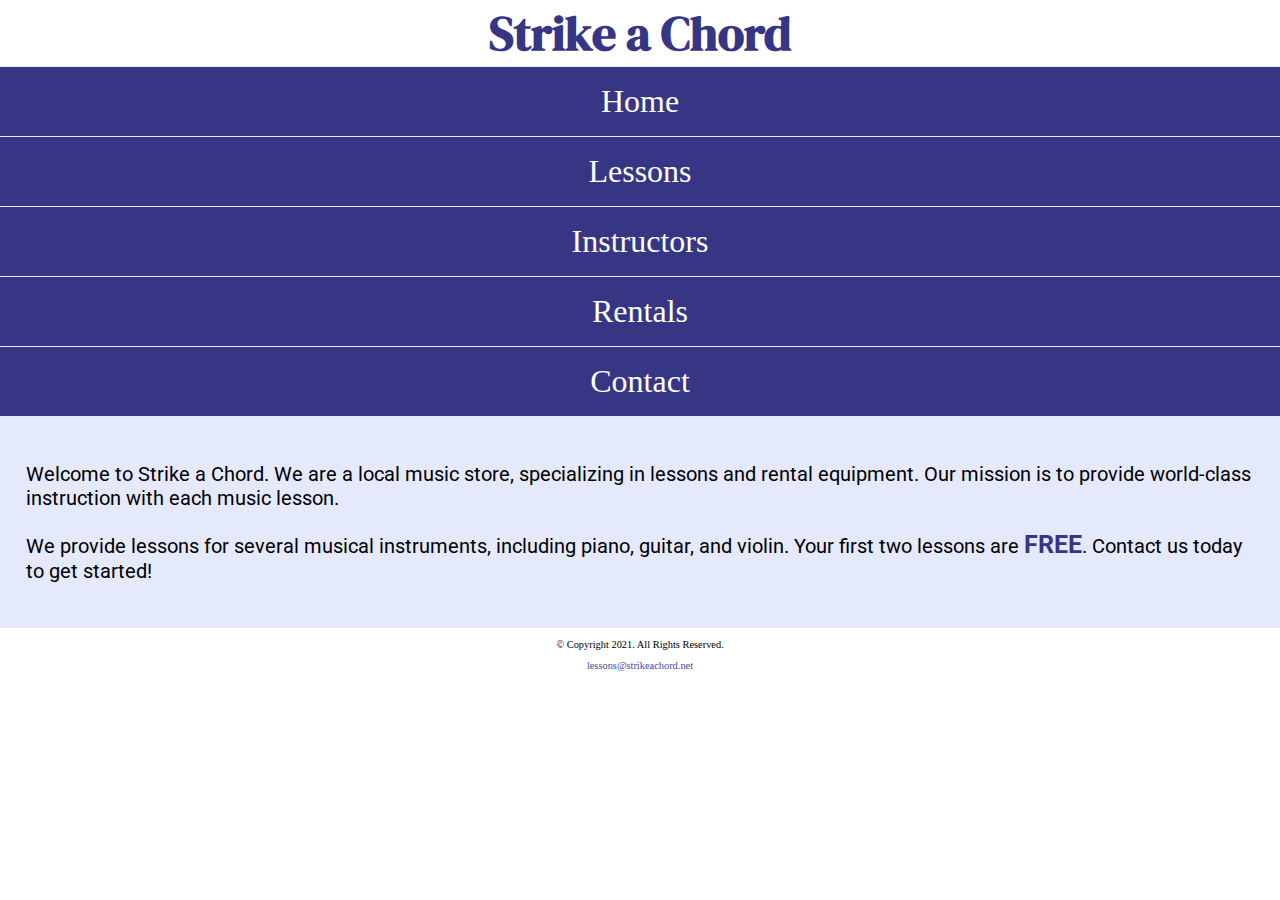
<file: index.html>
<!DOCTYPE html>
<!-- 
	Student Name: Maria Cruz
	File Name: index.html
	Today's Date: May 7, 2021
 -->
<html lang="en">
<head>
	<title>Strike a Chord: Home Page</title>
	<meta charset="utf-8">
    <link rel="stylesheet" href="css/styles.css">
    <link rel="preconnect" href="https://fonts.googleapis.com">
    <link rel="preconnect" href="https://fonts.gstatic.com" crossorigin>
    <link href="https://fonts.googleapis.com/css2?family=DM+Serif+Display:ital@1&family=Roboto&display=swap" rel="stylesheet">
    <meta name="viewport" content="width=device-width, initial-scale=1.0">
</head>
<body>

	<header>
        <h1> <span class="tab-desk">&#9836;</span> Strike a Chord <span class="tab-desk">&#9836;</span> </h1>
	</header>
	
	<nav>
		<ul>
            <li><a href="index.html">Home</a></li>  
            <li><a href="lessons.html">Lessons</a></li>   
            <li><a href="instructors.html">Instructors</a></li>    
            <li><a href="rentals.html">Rentals</a></li>    
            <li><a href="contact.html">Contact</a></li>
        </ul>
	</nav>
    
    <!-- Hero Image -->
    <div id="hero" class="tab-desk">
        <img src="images/music-notes.png" alt="colorful music notes">
    </div>
	
	<!-- Use the main area to add the main content to the webpage -->
	<main>
		
        <div id="intro">
            
            <p>Welcome to Strike a Chord. We are a local music store, specializing in lessons and rental equipment. Our mission is to provide world-class instruction with each music lesson.</p>

            <p>We provide lessons for several musical instruments, including piano, guitar, and violin. Your first two lessons are <span class="action">FREE</span>. Contact us today to get started!</p>
            
        </div>
		
	</main>
	
	<footer>
		<p>&copy; Copyright 2021. All Rights Reserved.</p>
		<p><a href="mailto:lessons@strikeachord.net">lessons@strikeachord.net</a></p>
	</footer>
	
</body>
</html>
</file>
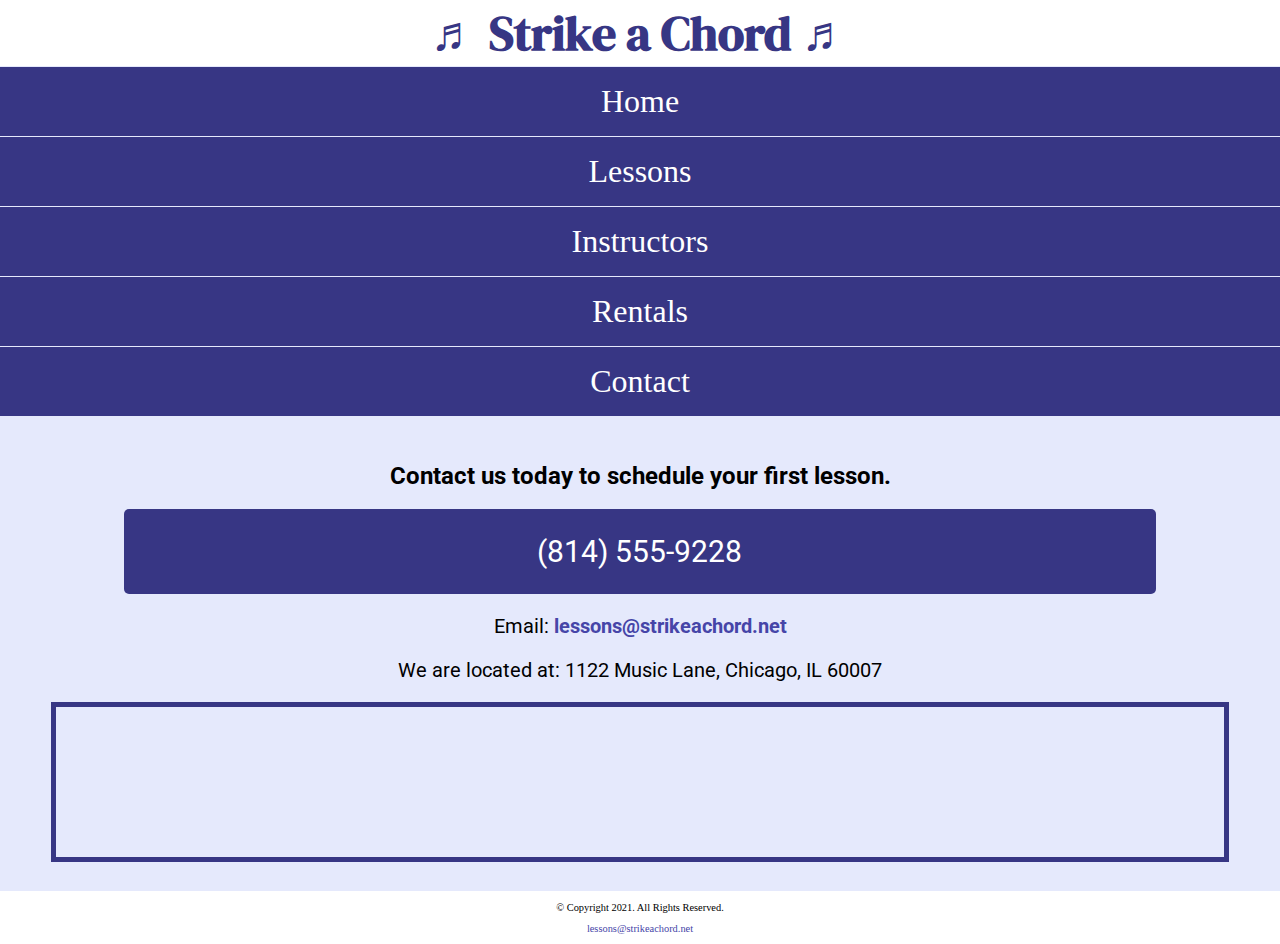
<file: contact.html>
<!DOCTYPE html>
<!-- 
	Student Name: Maria Cruz
	File Name: contact.html
	Today's Date: May 20, 2021
 -->
<html lang="en">
<head>
	<title>Strike a Chord: Contact</title>
	<meta charset="utf-8">
    <link rel="stylesheet" href="css/styles.css">
    <link rel="preconnect" href="https://fonts.googleapis.com">
    <link rel="preconnect" href="https://fonts.gstatic.com" crossorigin>
    <link href="https://fonts.googleapis.com/css2?family=DM+Serif+Display:ital@1&family=Roboto&display=swap" rel="stylesheet">
    <meta name="viewport" content="width=device-width, initial-scale=1.0">
</head>
<body>

	<header>
		<h1> &#9836; Strike a Chord &#9836; </h1>
	</header>
	
	<nav>
		<ul>
            <li><a href="index.html">Home</a></li>  
            <li><a href="lessons.html">Lessons</a></li>   
            <li><a href="instructors.html">Instructors</a></li>    
            <li><a href="rentals.html">Rentals</a></li>    
            <li><a href="contact.html">Contact</a></li>
        </ul>
	</nav>
    
    <!-- Hero Image -->
    <div id="hero" class="tab-desk">
        <img src="images/music-notes.png" alt="colorful music notes">
    </div>
	
	<!-- Use the main area to add the main content to the webpage -->
	<main>
        
        <div id="contact">
            
            <h2>Contact us today to schedule your first lesson.</h2>
            <p class="tel-link"><a href="tel:8145559228">(814) 555-9228</a></p>
            <p>Email: <a href="mailto:lessons@strikeachord.net" class="email-link">lessons@strikeachord.net</a></p>
            <p>We are located at: 1122 Music Lane, Chicago, IL 60007</p>
            
            <iframe src="https://www.google.com/maps/embed?pb=!1m18!1m12!1m3!1d380513.7160580949!2d-88.01215278051977!3d41.83339249282865!2m3!1f0!2f0!3f0!3m2!1i1024!2i768!4f13.1!3m3!1m2!1s0x880e2c3cd0f4cbed%3A0xafe0a6ad09c0c000!2sChicago%2C+IL!5e0!3m2!1sen!2sus!4v1558660826146!5m2!1sen!2sus" width="600" height="450" class="map" allowfullscreen></iframe>
        
        </div>
        
	</main>
	
	<footer>
		<p>&copy; Copyright 2021. All Rights Reserved.</p>
		<p><a href="mailto:lessons@strikeachord.net">lessons@strikeachord.net</a></p>
	</footer>
	
</body>
</html>
</file>
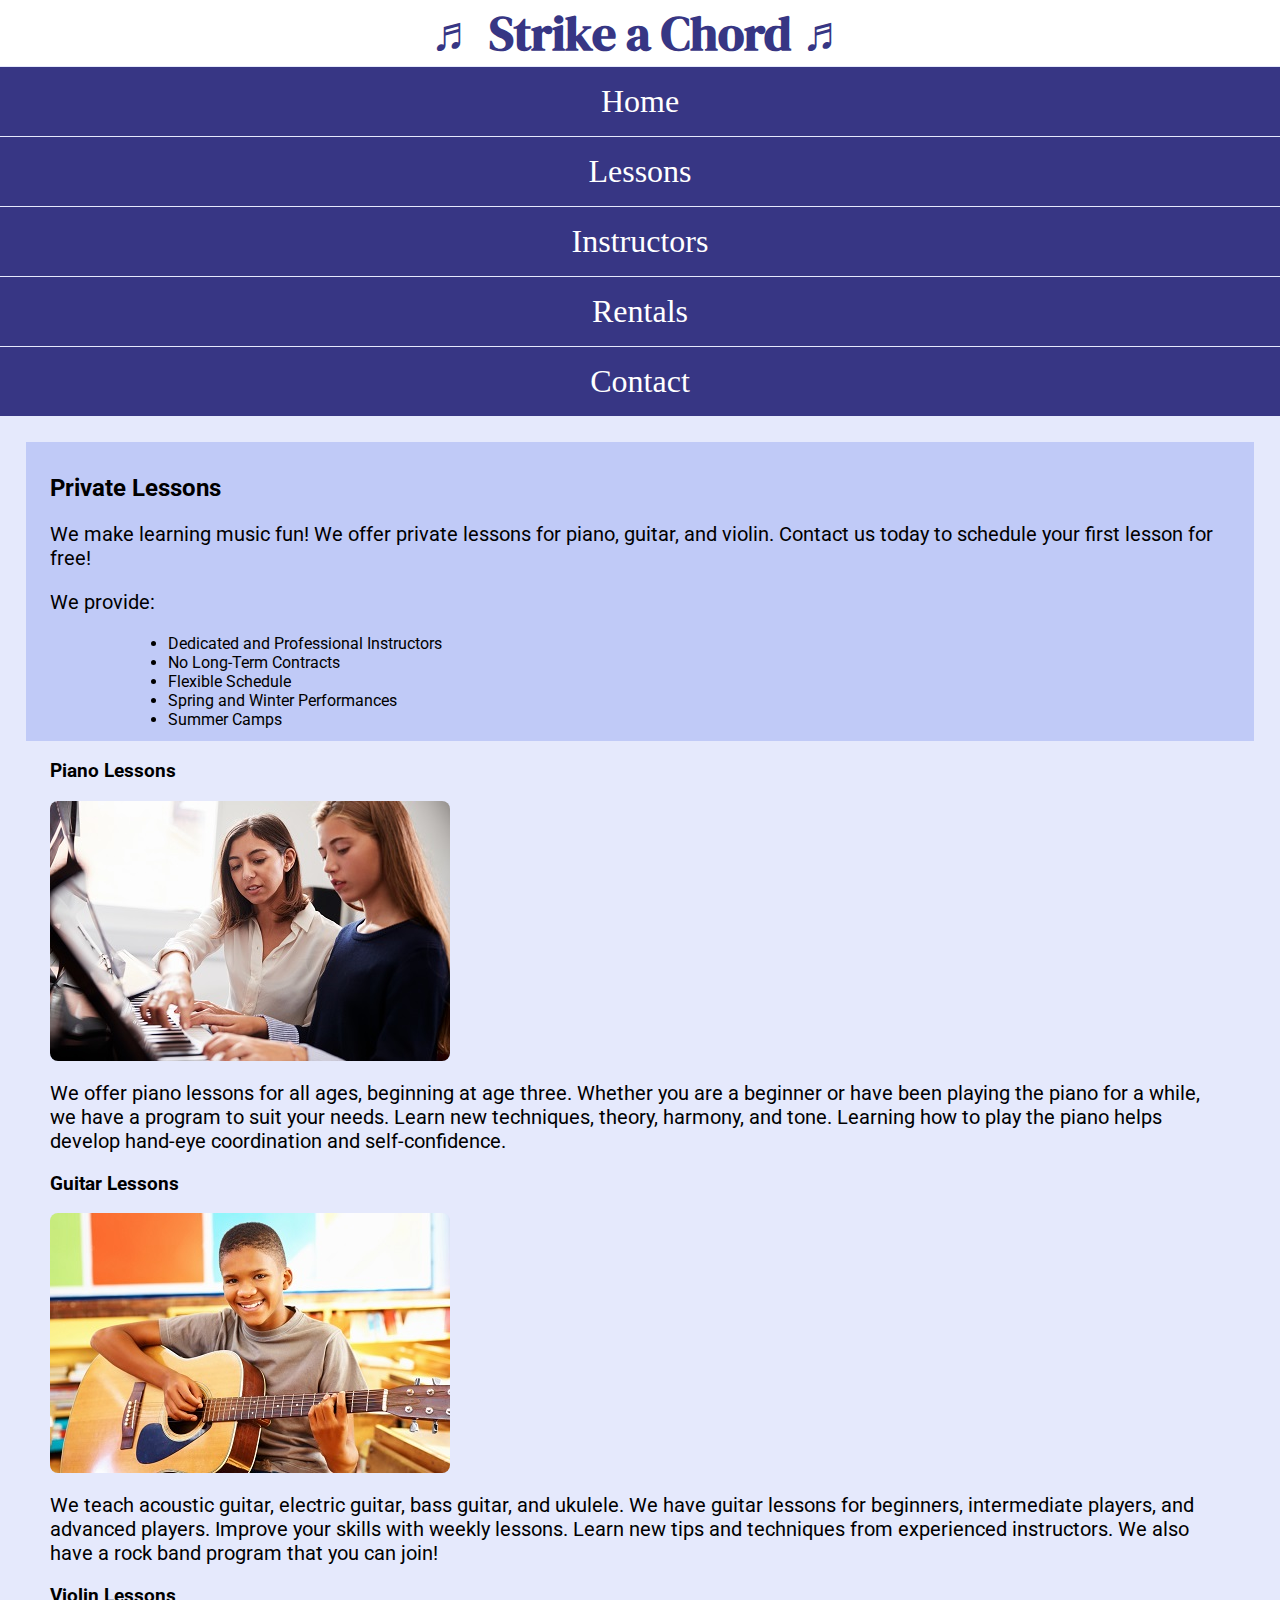
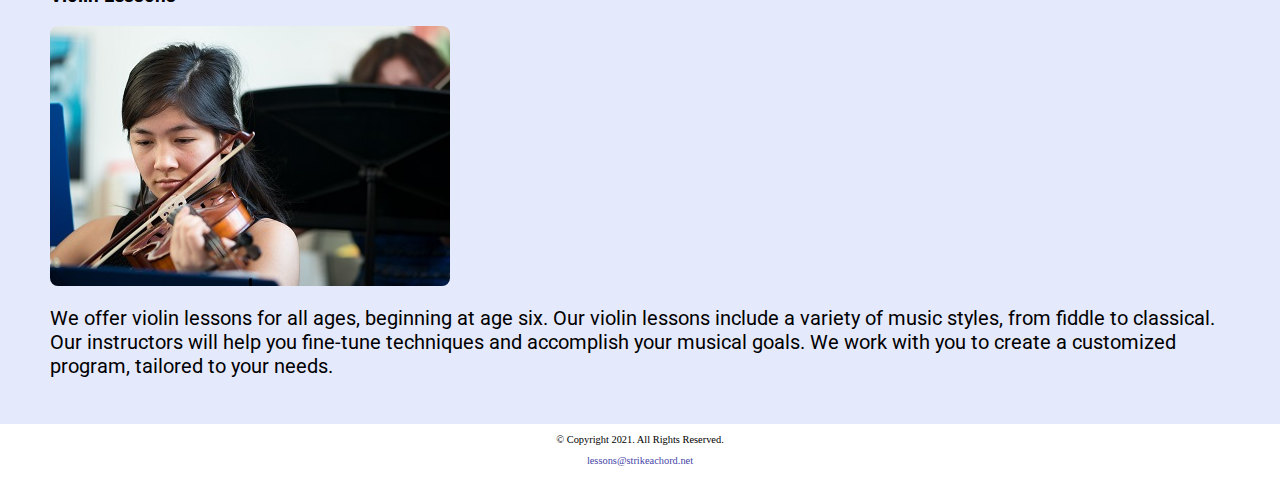
<file: lessons.html>
<!DOCTYPE html>
<!-- 
	Student Name: Maria Cruz
	File Name: lessons.html
	Today's Date: May 20, 2021
 -->
<html lang="en">
<head>
	<title>Strike a Chord: Lessons</title>
	<meta charset="utf-8">
    <link rel="stylesheet" href="css/styles.css">
    <link rel="preconnect" href="https://fonts.googleapis.com">
    <link rel="preconnect" href="https://fonts.gstatic.com" crossorigin>
    <link href="https://fonts.googleapis.com/css2?family=DM+Serif+Display:ital@1&family=Roboto&display=swap" rel="stylesheet">
    <meta name="viewport" content="width=device-width, initial-scale=1.0">
</head>
<body>

	<header>
		<h1> &#9836; Strike a Chord &#9836; </h1>
	</header>
	
	<nav>
		<ul>
            <li><a href="index.html">Home</a></li>  
            <li><a href="lessons.html">Lessons</a></li>   
            <li><a href="instructors.html">Instructors</a></li>    
            <li><a href="rentals.html">Rentals</a></li>    
            <li><a href="contact.html">Contact</a></li>
        </ul>
	</nav>
    
    <!-- Hero Image -->
    <div id="hero" class="tab-desk">
        <img src="images/music-notes.png" alt="colorful music notes">
    </div>
	
	<!-- Use the main area to add the main content to the webpage -->
	<main>
        
        <div id="info">
            
            <h2>Private Lessons</h2>
            <p>We make learning music fun! We offer private lessons for piano, guitar, and violin. Contact us today to schedule your first lesson for free! </p>
            <p>We provide:</p>
            <ul>
                <li>Dedicated and Professional Instructors</li>
                <li>No Long-Term Contracts</li>
                <li>Flexible Schedule</li>
                <li>Spring and Winter Performances</li>
                <li>Summer Camps</li>
            </ul>
        
        </div>
        
        <div id="piano">
            
            <h3>Piano Lessons</h3>
            <img src="images/piano-lesson.jpg" alt="piano teacher and student sitting at a piano" class="round">
            <p>We offer piano lessons for all ages, beginning at age three. Whether you are a beginner or have been playing the piano for a while, we have a program to suit your needs. Learn new techniques, theory, harmony, and tone. Learning how to play the piano helps develop hand-eye coordination and self-confidence.</p>
        
        </div>
        
        <div id="guitar">
            
            <h3>Guitar Lessons</h3>
            <img src="images/child-guitar.jpg" alt="child with a smile holding a guitar" class="round">
            <p>We teach acoustic guitar, electric guitar, bass guitar, and ukulele. We have guitar lessons for beginners, intermediate players, and advanced players. Improve your skills with weekly lessons. Learn new tips and techniques from experienced instructors. We also have a rock band program that you can join!</p>
        
        </div>
        
        <div id="violin">
            
            <h3>Violin Lessons</h3>
            <img src="images/woman-violin.jpg" alt="woman playing the violin" class="round">
            <p>We offer violin lessons for all ages, beginning at age six. Our violin lessons include a variety of music styles, from fiddle to classical. Our instructors will help you fine-tune techniques and accomplish your musical goals. We work with you to create a customized program, tailored to your needs.</p>
        
        </div>
        
	</main>
	
	<footer>
		<p>&copy; Copyright 2021. All Rights Reserved.</p>
		<p><a href="mailto:lessons@strikeachord.net">lessons@strikeachord.net</a></p>
	</footer>
	
</body>
</html>
</file>
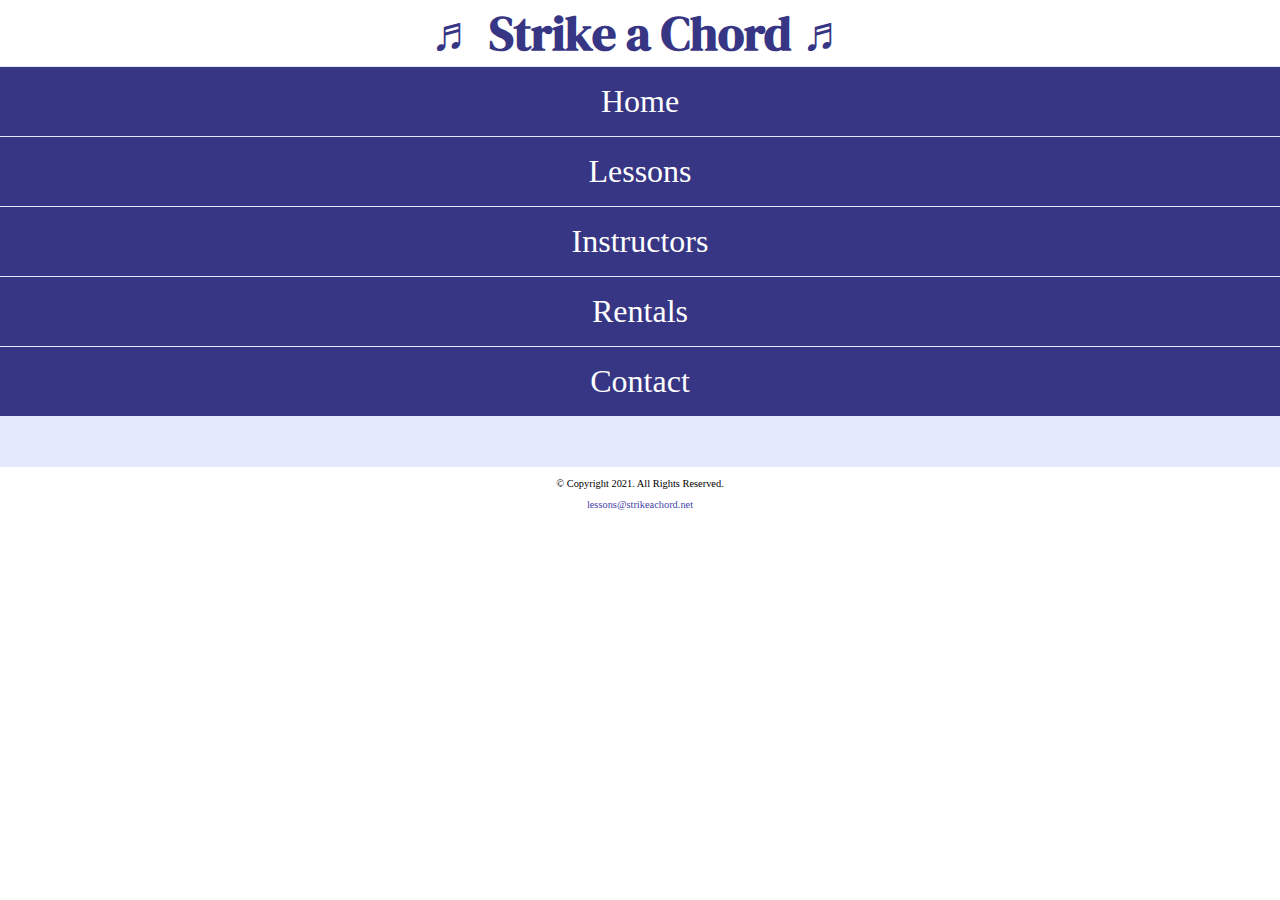
<file: template.html>
<!DOCTYPE html>
<!-- 
	Student Name: Maria Cruz
	File Name: template.html
	Today's Date: May 7, 2021
 -->
<html lang="en">
<head>
	<title>Strike a Chord: Template</title>
	<meta charset="utf-8">
    <link rel="stylesheet" href="css/styles.css">
    <link rel="preconnect" href="https://fonts.googleapis.com">
    <link rel="preconnect" href="https://fonts.gstatic.com" crossorigin>
    <link href="https://fonts.googleapis.com/css2?family=DM+Serif+Display:ital@1&family=Roboto&display=swap" rel="stylesheet">
    <meta name="viewport" content="width=device-width, initial-scale=1.0">
</head>
<body>

	<header>
		<h1> &#9836; Strike a Chord &#9836; </h1>
	</header>
	
	<nav>
		<ul>
            <li><a href="index.html">Home</a></li>  
            <li><a href="lessons.html">Lessons</a></li>   
            <li><a href="instructors.html">Instructors</a></li>    
            <li><a href="rentals.html">Rentals</a></li>    
            <li><a href="contact.html">Contact</a></li>
        </ul>
	</nav>
    
    <!-- Hero Image -->
    <div id="hero" class="tab-desk">
        <img src="images/music-notes.png" alt="colorful music notes">
    </div>
	
	<!-- Use the main area to add the main content to the webpage -->
	<main>
        
        <div>
        
        </div>
        
	</main>
	
	<footer>
		<p>&copy; Copyright 2021. All Rights Reserved.</p>
		<p><a href="mailto:lessons@strikeachord.net">lessons@strikeachord.net</a></p>
	</footer>
	
</body>
</html>
</file>
<file: css/styles.css>
/*
Author: Maria Cruz
Date: Current Date
File Name: styles.css
*/

/* CSS Reset */
body, header, nav, main, footer, img, h1, ul {
    margin: 0;
    padding: 0;
    border: 0;
}

/* Style rule for images */
img {
    max-width: 100%;
    display: block;
}

/* Style rules for mobile viewport */


/* Hide tab-desk class */
.tab-desk {
    display: none;
}

/* Style rules for header content */
header {
    text-align: center;
    font-size: 1.5em;
    color: #373684;
}

header h1 {
    font-family: "DM Serif Display", serif;
}

/* Style rules for navigation area */
nav {
    background-color: #373684;
}

nav ul {
    list-style-type: none;
    text-align: center;
}

nav li {
    display: block;
    font-size: 2em;
    border-top: 1px solid #e5e9fc;
}

nav li a {
    display: block;
    color: #fff;
    text-align: center;
    padding: 0.5em 1em;
    text-decoration: none;
}

/* Style rules for main content */
main {
    padding: 2%;
    background-color: #e5e9fc;
    overflow: auto;
    font-family: "Roboto";
}

main p {
    font-size: 1.25em;
}

.action {
    font-size: 1.25em;
    color: #373684;
    font-weight: bold;
}

#piano, #guitar, #violin {
    margin: 0 2%;
}

#info {
    clear: left;
    background-color: #c0caf7;
    padding: 1% 2%;
}

#info ul {
    margin-left: 10%;
}

.round {
    border-radius: 8px;
}

#contact {
    text-align: center;
}

.tel-link {
    background-color: #373684;
    padding: 2%;
    margin: 0 auto;
    width: 80%;
    text-align: center;
    border-radius: 5px;
}

.tel-link a {
    color: #fff;
    text-decoration: none;
    font-size: 1.5em;
    display: block;
}

#contact .email-link {
    color: #4645a8;
    text-decoration: none;
    font-weight: bold;
}

.map {
    border: 5px solid #373684;
    width: 95%;
    height: 50%;
}

/* Style rules for footer content */
footer {
    text-align: center;
    font-size: 0.65em;
    clear: left;
}

footer a {
    color: #4645a8;
    text-decoration: none;
}
</file>
